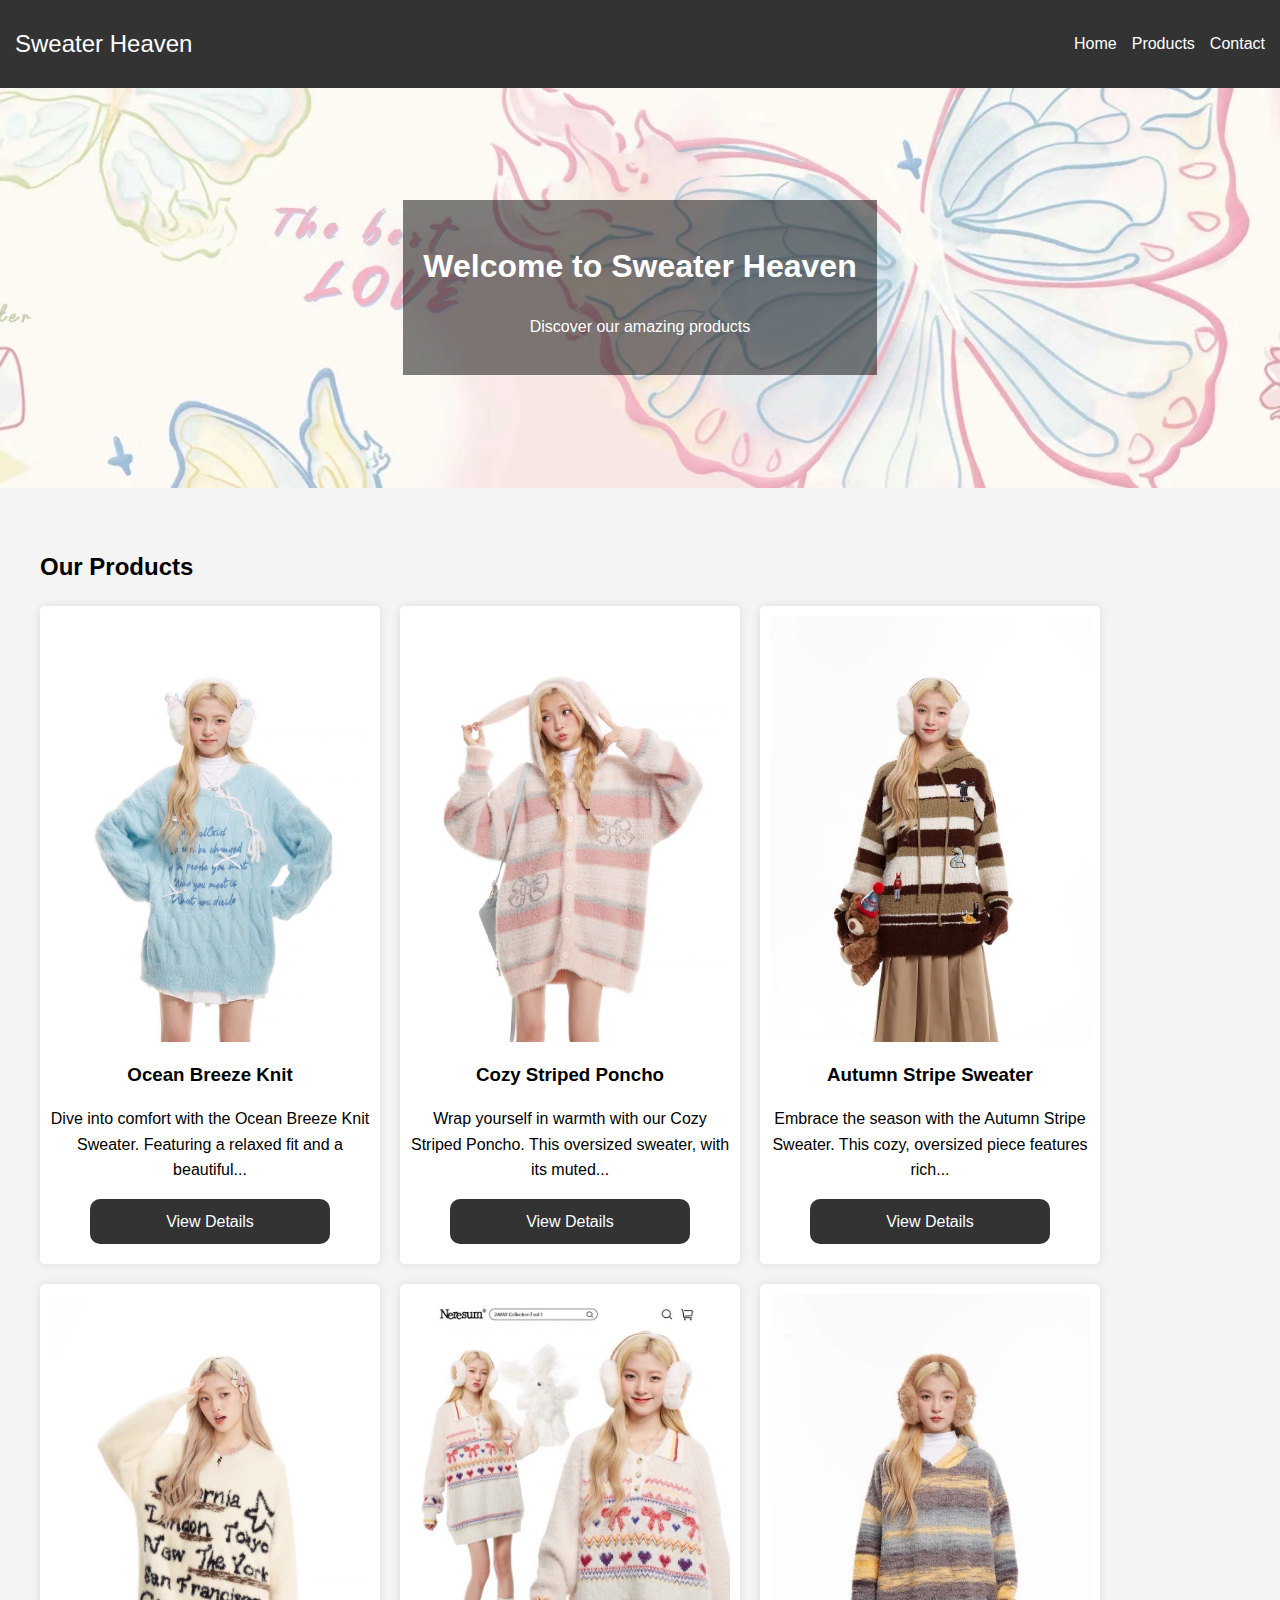
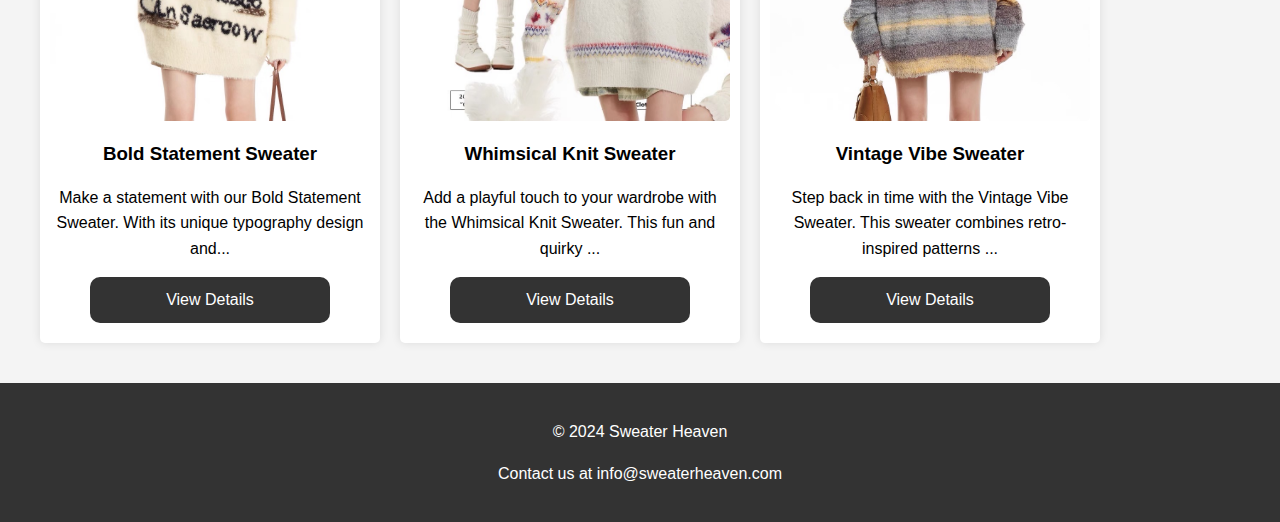
<file: index.html>
<!DOCTYPE html>
<html lang="en">
<head>
    <meta charset="UTF-8">
    <meta http-equiv="X-UA-Compatible" content="IE=edge">
    <meta name="viewport" content="width=device-width, initial-scale=1.0">
    <title>Sweater Heaven Websites</title>
    <link rel="stylesheet" href="styles.css">
</head>
<body>

    <!-- Navigation Bar -->
    <nav class="navbar">
        <a href="#" class="logo">Sweater Heaven</a>
        <ul class="nav-links">
            <li><a href="#home">Home</a></li>
            <li><a href="#products">Products</a></li>
            <li><a href="#contact">Contact</a></li>
        </ul>
    </nav>

    <!-- Hero Section -->
    <section class="hero">
        <div class="hero-content">
            <h1>Welcome to Sweater Heaven</h1>
            <p>Discover our amazing products</p>
        </div>
    </section>

    <!-- Body Section: Products -->
    <section id="products" class="products">
        <h2>Our Products</h2>
        <div class="product-list">
            <div class="product-item">
                <img src="product 1.jpg" alt="Ocean Breeze Knit">
                <h3>Ocean Breeze Knit</h3>
                <p>Dive into comfort with the Ocean Breeze Knit Sweater. Featuring a relaxed fit and a beautiful...</p>
                <a href="product1.html" class="btn">View Details</a>
            </div>
            <div class="product-item">
                <img src="product 2.jpg" alt="Cozy Striped Poncho">
                <h3>Cozy Striped Poncho</h3>
                <p>Wrap yourself in warmth with our Cozy Striped Poncho. This oversized sweater, with its muted...</p>
                <a href="product2.html" class="btn">View Details</a>
            </div>
            <div class="product-item">
                <img src="product 3.jpg" alt="Autumn Stripe Sweater">
                <h3>Autumn Stripe Sweater</h3>
                <p>Embrace the season with the Autumn Stripe Sweater. This cozy, oversized piece features rich...</p>
                <a href="product3.html" class="btn">View Details</a>
            </div>
            <div class="product-item">
                <img src="product 4.jpg" alt="Bold Statement Sweater">
                <h3>Bold Statement Sweater</h3>
                <p>Make a statement with our Bold Statement Sweater. With its unique typography design and...</p>
                <a href="product4.html" class="btn">View Details</a>
            </div>
            <div class="product-item">
                <img src="product 5.jpg" alt="Whimsical Knit Sweater">
                <h3>Whimsical Knit Sweater</h3>
                <p>Add a playful touch to your wardrobe with the Whimsical Knit Sweater. This fun and quirky ...</p>
                <a href="product5.html" class="btn">View Details</a>
            </div>
            <div class="product-item">
                <img src="product 6.jpg" alt="Vintage Vibe Sweater">
                <h3>Vintage Vibe Sweater</h3>
                <p>Step back in time with the Vintage Vibe Sweater. This sweater combines retro-inspired patterns ...</p>
                <a href="product6.html" class="btn">View Details</a>
            </div>
        </div>
    </section>

    <!-- Footer Section -->
    <footer class="footer">
        <p>&copy; 2024 Sweater Heaven</p>
        <p>Contact us at info@sweaterheaven.com</p>
    </footer>

</body>
</html>
</file>
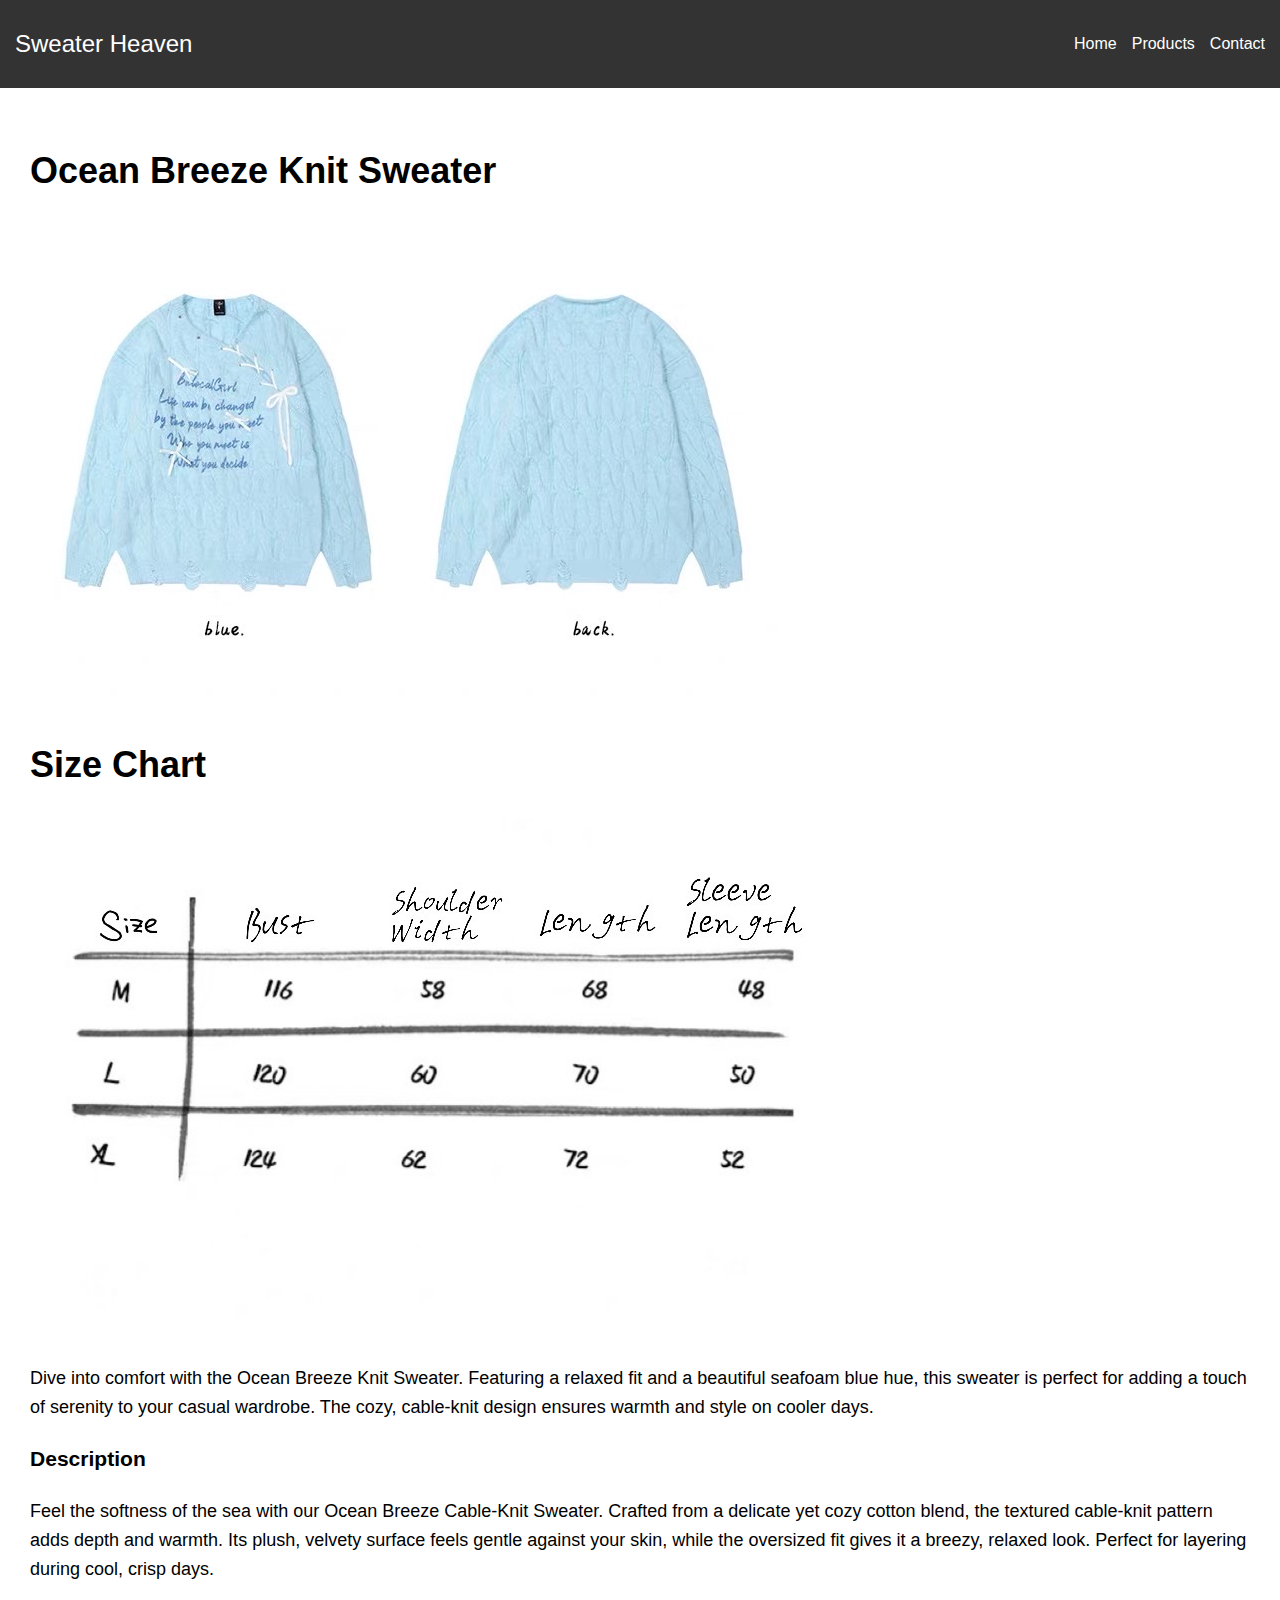
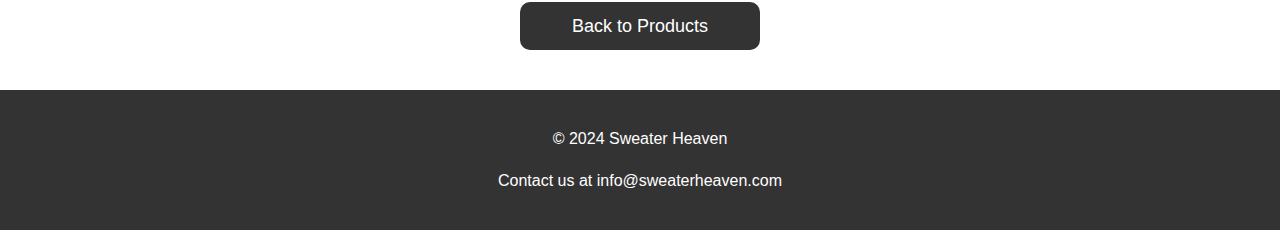
<file: product1.html>
<!DOCTYPE html>
<html lang="en">
<head>
    <meta charset="UTF-8">
    <meta http-equiv="X-UA-Compatible" content="IE=edge">
    <meta name="viewport" content="width=device-width, initial-scale=1.0">
    <title>Product 1 Details</title>
    <link rel="stylesheet" href="styles.css">
</head>
<body>

    <!-- Navigation Bar -->
    <nav class="navbar">
        <a href="index.html" class="logo">Sweater Heaven</a>
        <ul class="nav-links">
            <li><a href="index.html#home">Home</a></li>
            <li><a href="index.html#products">Products</a></li>
            <li><a href="index.html#contact">Contact</a></li>
        </ul>
    </nav>

    <!-- Product Details -->
    <section class="product-details">
        <h1>Ocean Breeze Knit Sweater</h1>
        <img src="detail 1.jpg" alt="Ocean Breeze Knit Sweater">
        <h1>Size Chart</h1>
        <img src="Sizechart.jpg" alt="Size Chart">
        <p>Dive into comfort with the Ocean Breeze Knit Sweater. Featuring a relaxed fit and a beautiful seafoam blue hue, this sweater is perfect for adding a touch of serenity to your casual wardrobe. The cozy, cable-knit design ensures warmth and style on cooler days.</p>
        <h3>Description</h3>
        <p>Feel the softness of the sea with our Ocean Breeze Cable-Knit Sweater. Crafted from a delicate yet cozy cotton blend, the textured cable-knit pattern adds depth and warmth. Its plush, velvety surface feels gentle against your skin, while the oversized fit gives it a breezy, relaxed look. Perfect for layering during cool, crisp days.</p>
        <a href="index.html" class="btn">Back to Products</a>
    </section>

    <!-- Footer Section -->
    <footer class="footer">
        <p>&copy; 2024 Sweater Heaven</p>
        <p>Contact us at info@sweaterheaven.com</p>
    </footer>

</body>
</html>
</file>
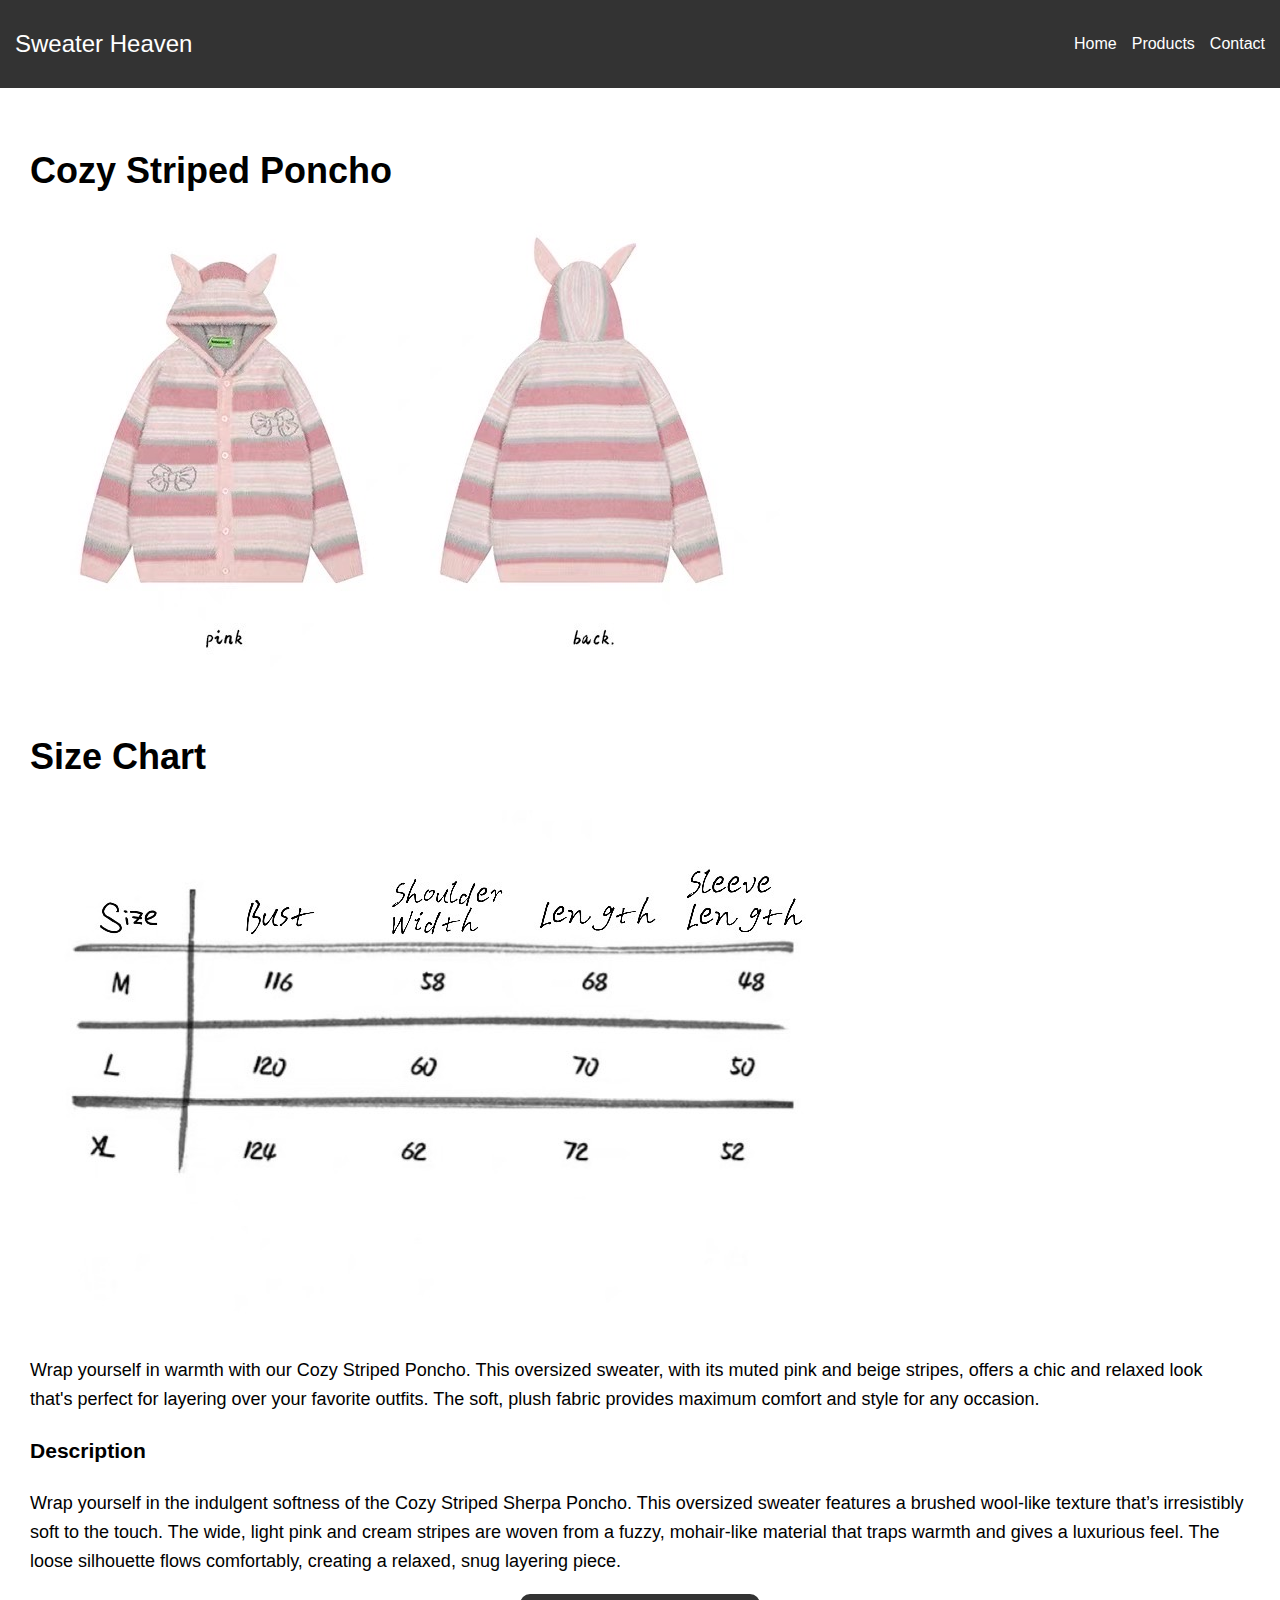
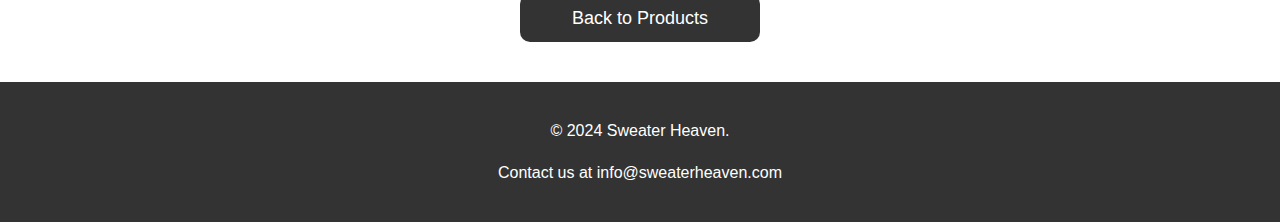
<file: product2.html>
<!DOCTYPE html>
<html lang="en">
<head>
    <meta charset="UTF-8">
    <meta http-equiv="X-UA-Compatible" content="IE=edge">
    <meta name="viewport" content="width=device-width, initial-scale=1.0">
    <title>Product 1 Details</title>
    <link rel="stylesheet" href="styles.css">
</head>
<body>

    <!-- Navigation Bar -->
    <nav class="navbar">
        <a href="index.html" class="logo">Sweater Heaven</a>
        <ul class="nav-links">
            <li><a href="index.html#home">Home</a></li>
            <li><a href="index.html#products">Products</a></li>
            <li><a href="index.html#contact">Contact</a></li>
        </ul>
    </nav>

    <!-- Product Details -->
    <section class="product-details">
        <h1>Cozy Striped Poncho</h1>
        <img src="detail 2.jpg" alt="Cozy Striped Poncho">
        <h1>Size Chart</h1>
        <img src="Sizechart.jpg" alt="Size Chart">
        <p>Wrap yourself in warmth with our Cozy Striped Poncho. This oversized sweater, with its muted pink and beige stripes, offers a chic and relaxed look that's perfect for layering over your favorite outfits. The soft, plush fabric provides maximum comfort and style for any occasion.</p>
        <h3>Description</h3>
        <p>Wrap yourself in the indulgent softness of the Cozy Striped Sherpa Poncho. This oversized sweater features a brushed wool-like texture that’s irresistibly soft to the touch. The wide, light pink and cream stripes are woven from a fuzzy, mohair-like material that traps warmth and gives a luxurious feel. The loose silhouette flows comfortably, creating a relaxed, snug layering piece.</p>
        <a href="index.html" class="btn">Back to Products</a>
    </section>

    <!-- Footer Section -->
    <footer class="footer">
        <p>&copy; 2024 Sweater Heaven.</p>
        <p>Contact us at info@sweaterheaven.com</p>
    </footer>

</body>
</html>
</file>
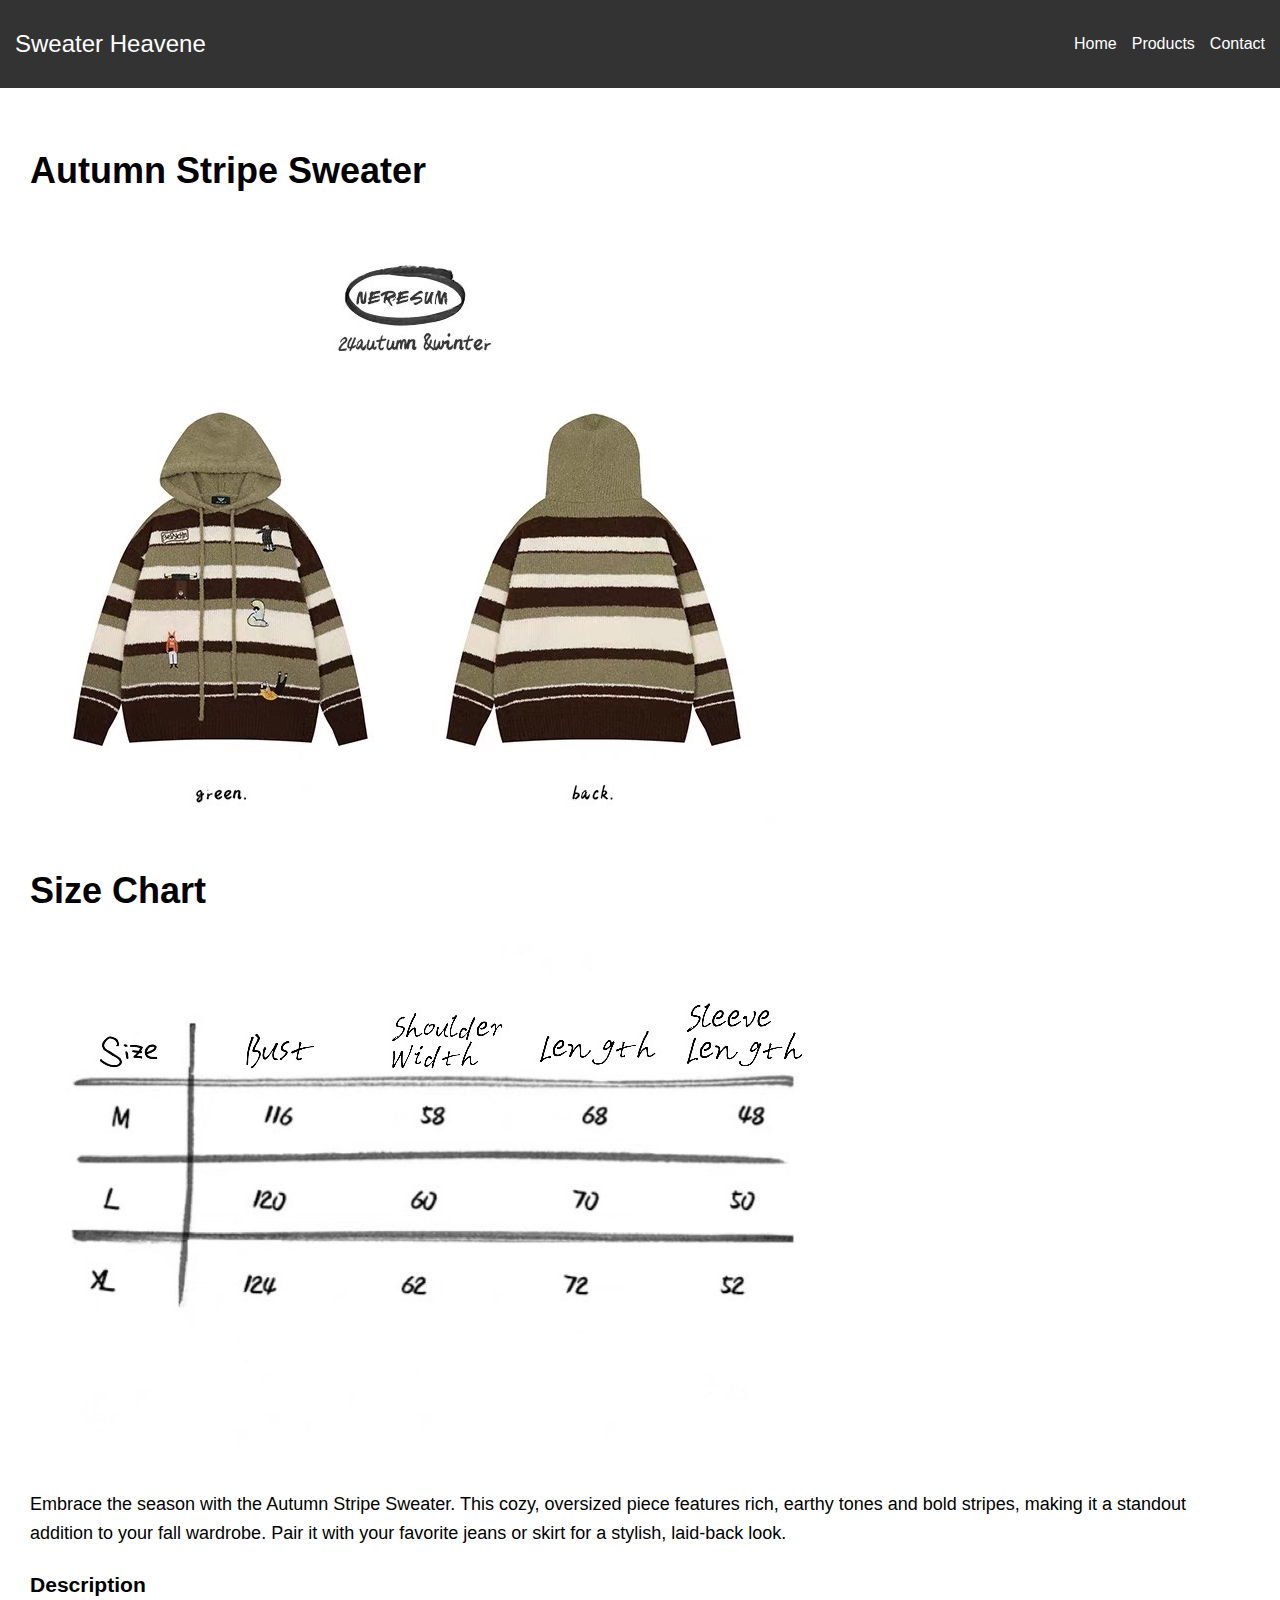
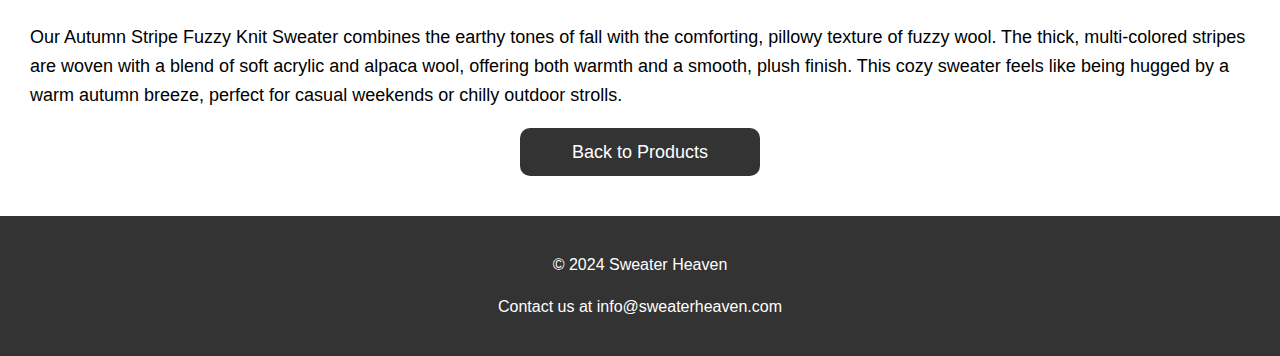
<file: product3.html>
<!DOCTYPE html>
<html lang="en">
<head>
    <meta charset="UTF-8">
    <meta http-equiv="X-UA-Compatible" content="IE=edge">
    <meta name="viewport" content="width=device-width, initial-scale=1.0">
    <title>Product 1 Details</title>
    <link rel="stylesheet" href="styles.css">
</head>
<body>

    <!-- Navigation Bar -->
    <nav class="navbar">
        <a href="index.html" class="logo">Sweater Heavene</a>
        <ul class="nav-links">
            <li><a href="index.html#home">Home</a></li>
            <li><a href="index.html#products">Products</a></li>
            <li><a href="index.html#contact">Contact</a></li>
        </ul>
    </nav>

    <!-- Product Details -->
    <section class="product-details">
        <h1>Autumn Stripe Sweater</h1>
        <img src="detail 3.jpg" alt="Autumn Stripe Sweater">
        <h1>Size Chart</h1>
        <img src="Sizechart.jpg" alt="Size Chart">
        <p>Embrace the season with the Autumn Stripe Sweater. This cozy, oversized piece features rich, earthy tones and bold stripes, making it a standout addition to your fall wardrobe. Pair it with your favorite jeans or skirt for a stylish, laid-back look.</p>
        <h3>Description</h3>
        <p>Our Autumn Stripe Fuzzy Knit Sweater combines the earthy tones of fall with the comforting, pillowy texture of fuzzy wool. The thick, multi-colored stripes are woven with a blend of soft acrylic and alpaca wool, offering both warmth and a smooth, plush finish. This cozy sweater feels like being hugged by a warm autumn breeze, perfect for casual weekends or chilly outdoor strolls.</p>
        <a href="index.html" class="btn">Back to Products</a>
    </section>

    <!-- Footer Section -->
    <footer class="footer">
        <p>&copy; 2024 Sweater Heaven</p>
        <p>Contact us at info@sweaterheaven.com</p>
    </footer>

</body>
</html>
</file>
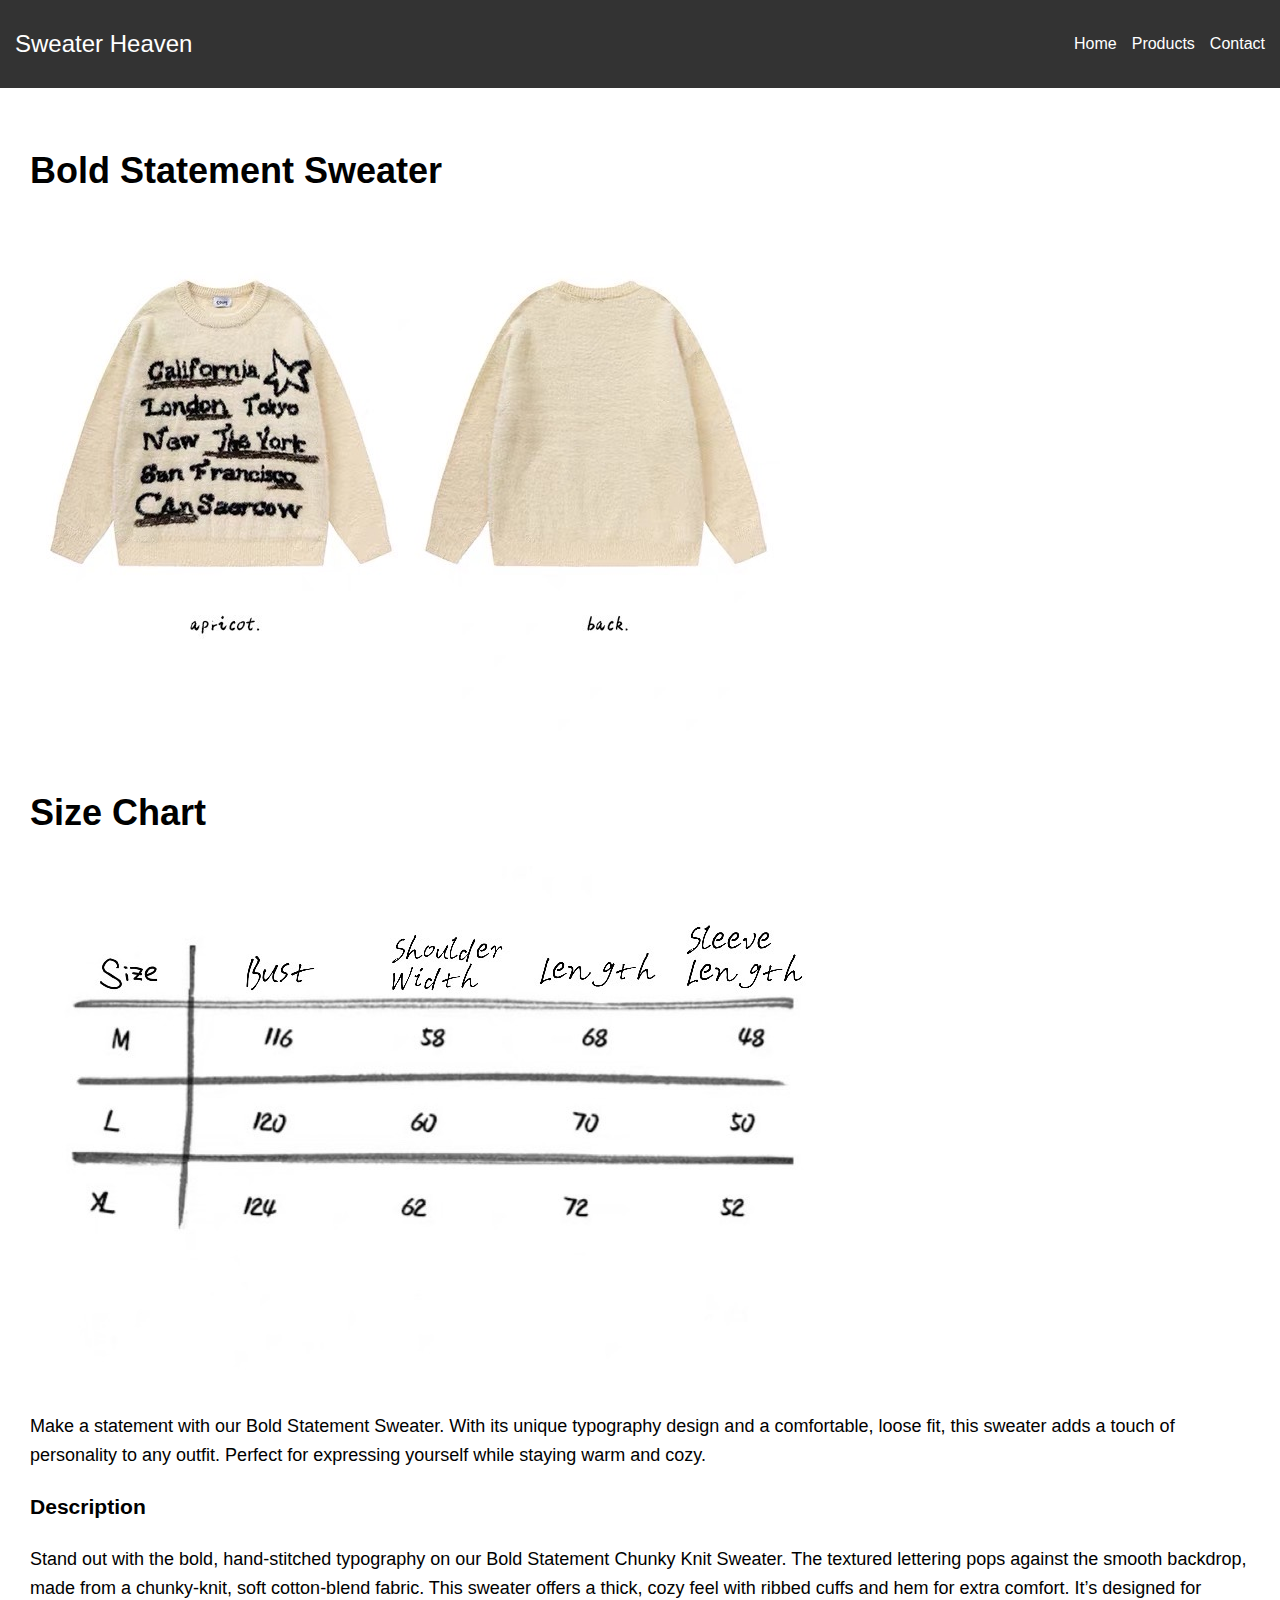
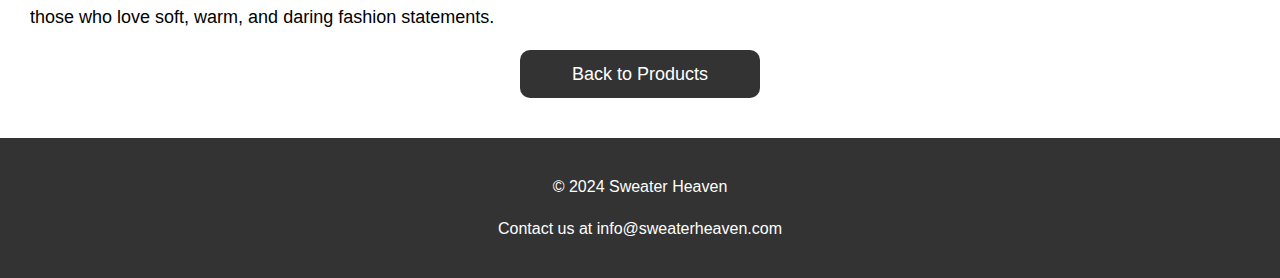
<file: product4.html>
<!DOCTYPE html>
<html lang="en">
<head>
    <meta charset="UTF-8">
    <meta http-equiv="X-UA-Compatible" content="IE=edge">
    <meta name="viewport" content="width=device-width, initial-scale=1.0">
    <title>Product 1 Details</title>
    <link rel="stylesheet" href="styles.css">
</head>
<body>

    <!-- Navigation Bar -->
    <nav class="navbar">
        <a href="index.html" class="logo">Sweater Heaven</a>
        <ul class="nav-links">
            <li><a href="index.html#home">Home</a></li>
            <li><a href="index.html#products">Products</a></li>
            <li><a href="index.html#contact">Contact</a></li>
        </ul>
    </nav>

    <!-- Product Details -->
    <section class="product-details">
        <h1>Bold Statement Sweater</h1>
        <img src="detail 4.jpg" alt="Bold Statement Sweater">
        <h1>Size Chart</h1>
        <img src="Sizechart.jpg" alt="Size Chart">
        <p>Make a statement with our Bold Statement Sweater. With its unique typography design and a comfortable, loose fit, this sweater adds a touch of personality to any outfit. Perfect for expressing yourself while staying warm and cozy.</p>
        <h3>Description</h3>
        <p>Stand out with the bold, hand-stitched typography on our Bold Statement Chunky Knit Sweater. The textured lettering pops against the smooth backdrop, made from a chunky-knit, soft cotton-blend fabric. This sweater offers a thick, cozy feel with ribbed cuffs and hem for extra comfort. It’s designed for those who love soft, warm, and daring fashion statements.</p>
        <a href="index.html" class="btn">Back to Products</a>
    </section>

    <!-- Footer Section -->
    <footer class="footer">
        <p>&copy; 2024 Sweater Heaven</p>
        <p>Contact us at info@sweaterheaven.com</p>
    </footer>

</body>
</html>
</file>
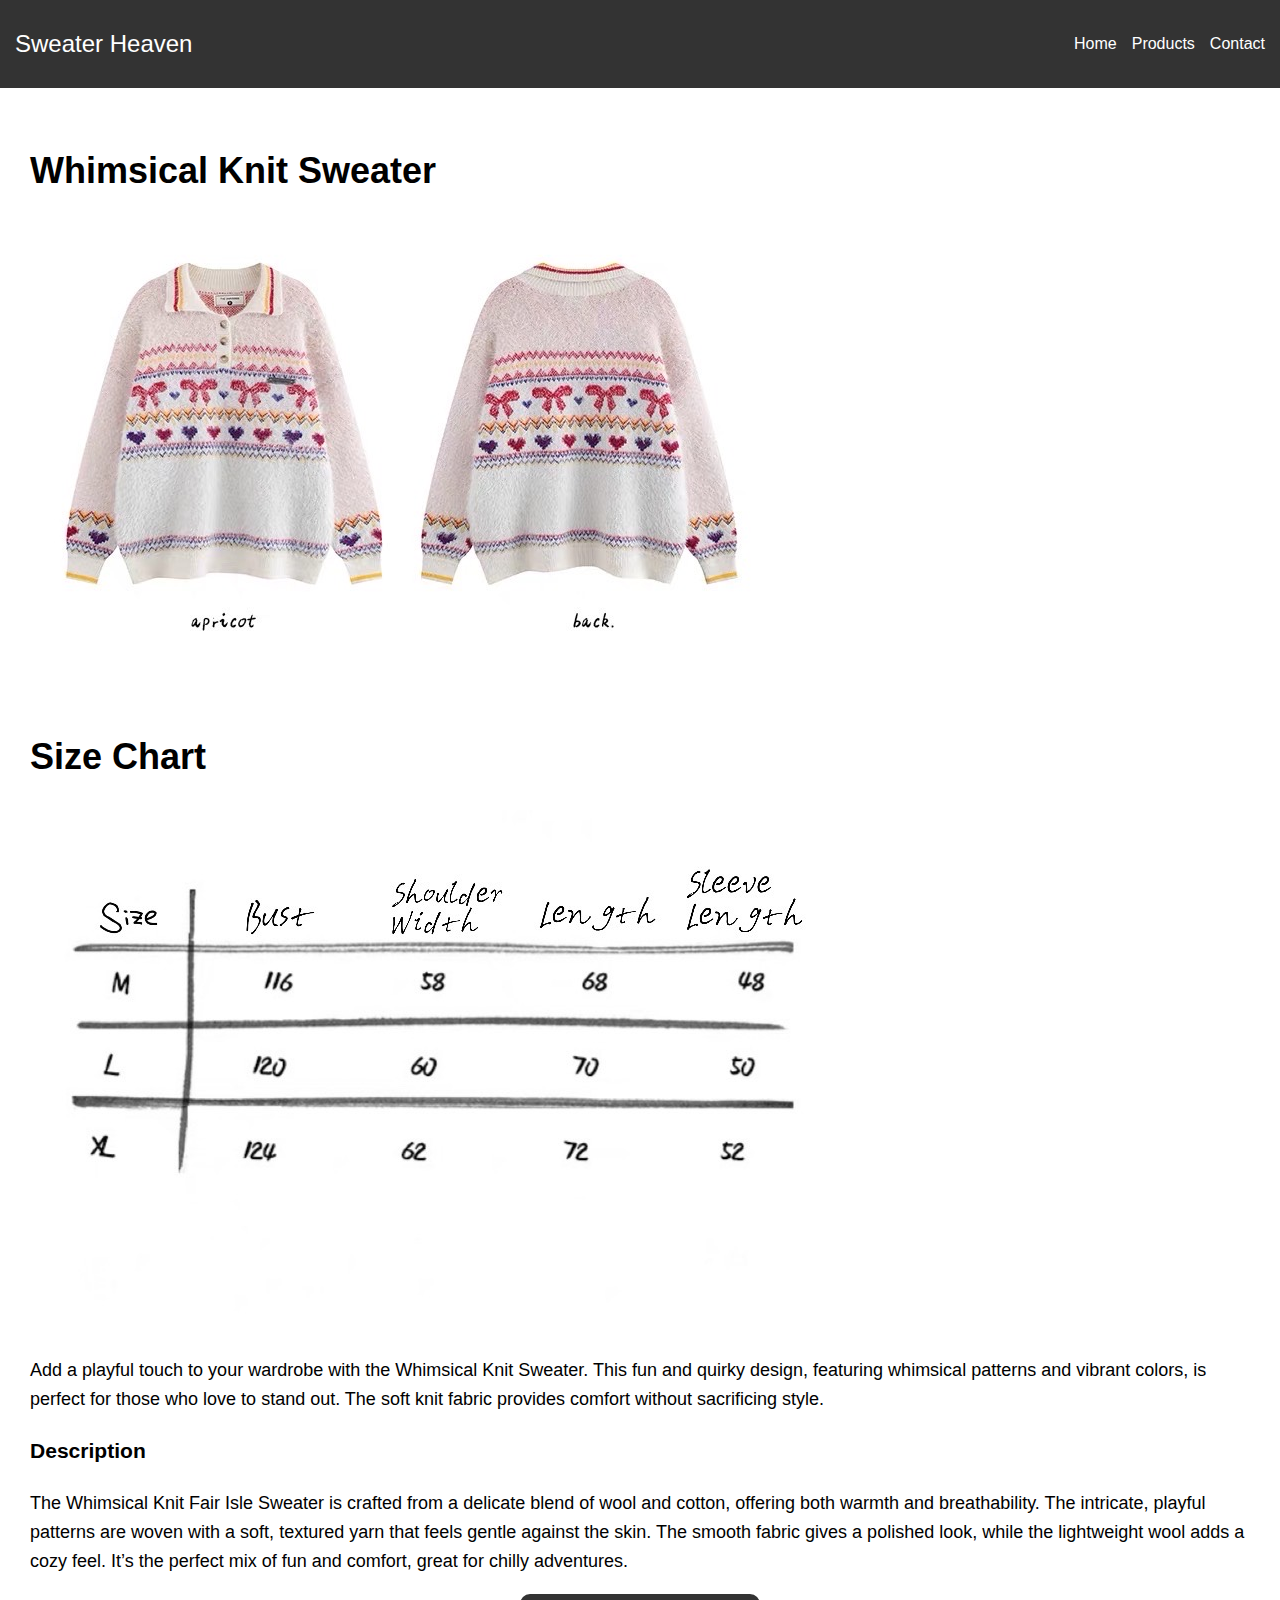
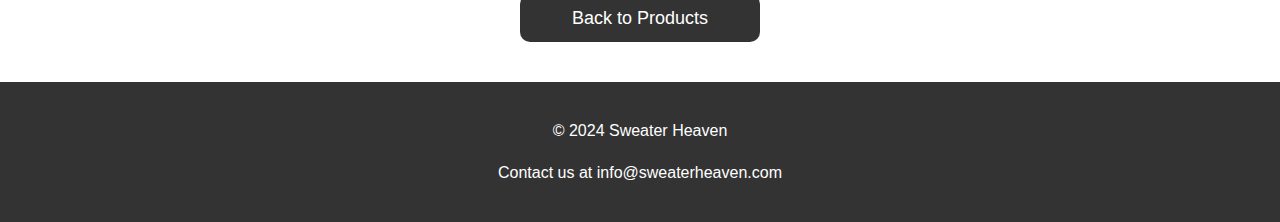
<file: product5.html>
<!DOCTYPE html>
<html lang="en">
<head>
    <meta charset="UTF-8">
    <meta http-equiv="X-UA-Compatible" content="IE=edge">
    <meta name="viewport" content="width=device-width, initial-scale=1.0">
    <title>Product 1 Details</title>
    <link rel="stylesheet" href="styles.css">
</head>
<body>

    <!-- Navigation Bar -->
    <nav class="navbar">
        <a href="index.html" class="logo">Sweater Heaven</a>
        <ul class="nav-links">
            <li><a href="index.html#home">Home</a></li>
            <li><a href="index.html#products">Products</a></li>
            <li><a href="index.html#contact">Contact</a></li>
        </ul>
    </nav>

    <!-- Product Details -->
    <section class="product-details">
        <h1>Whimsical Knit Sweater</h1>
        <img src="detail 5.jpg" alt="Whimsical Knit Sweater">
        <h1>Size Chart</h1>
        <img src="Sizechart.jpg" alt="Size Chart">
        <p>Add a playful touch to your wardrobe with the Whimsical Knit Sweater. This fun and quirky design, featuring whimsical patterns and vibrant colors, is perfect for those who love to stand out. The soft knit fabric provides comfort without sacrificing style.</p>
        <h3>Description</h3>
        <p>The Whimsical Knit Fair Isle Sweater is crafted from a delicate blend of wool and cotton, offering both warmth and breathability. The intricate, playful patterns are woven with a soft, textured yarn that feels gentle against the skin. The smooth fabric gives a polished look, while the lightweight wool adds a cozy feel. It’s the perfect mix of fun and comfort, great for chilly adventures.</p>
        <a href="index.html" class="btn">Back to Products</a>
    </section>

    <!-- Footer Section -->
    <footer class="footer">
        <p>&copy; 2024 Sweater Heaven</p>
        <p>Contact us at info@sweaterheaven.com</p>
    </footer>

</body>
</html>
</file>
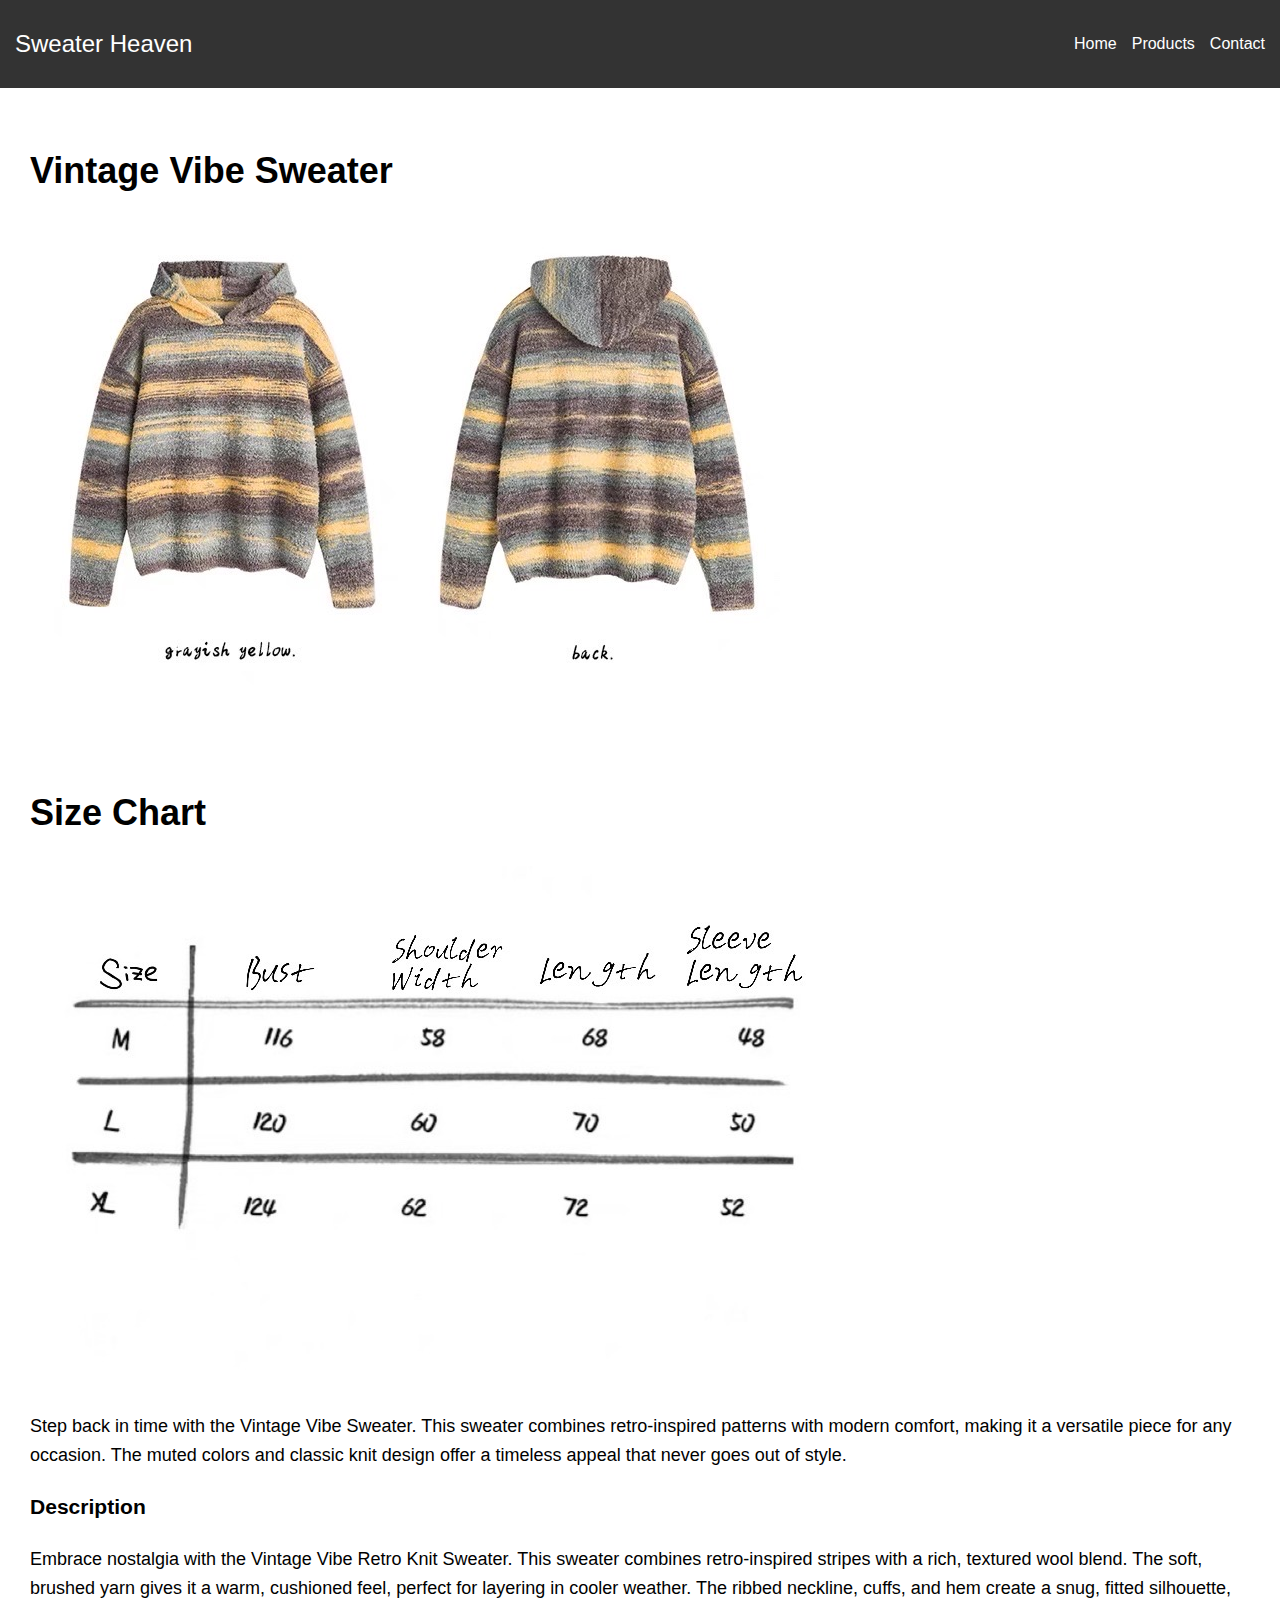
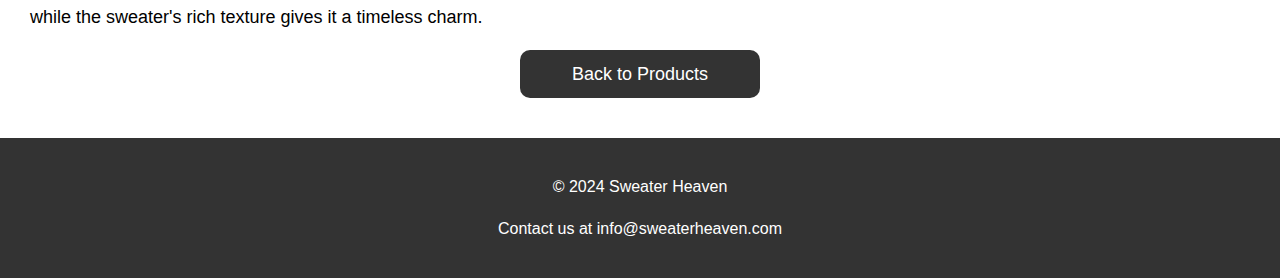
<file: product6.html>
<!DOCTYPE html>
<html lang="en">
<head>
    <meta charset="UTF-8">
    <meta http-equiv="X-UA-Compatible" content="IE=edge">
    <meta name="viewport" content="width=device-width, initial-scale=1.0">
    <title>Product 1 Details</title>
    <link rel="stylesheet" href="styles.css">
</head>
<body>

    <!-- Navigation Bar -->
    <nav class="navbar">
        <a href="index.html" class="logo">Sweater Heaven</a>
        <ul class="nav-links">
            <li><a href="index.html#home">Home</a></li>
            <li><a href="index.html#products">Products</a></li>
            <li><a href="index.html#contact">Contact</a></li>
        </ul>
    </nav>

    <!-- Product Details -->
    <section class="product-details">
        <h1>Vintage Vibe Sweater</h1>
        <img src="detail 6.jpg" alt="Vintage Vibe Sweater">
        <h1>Size Chart</h1>
        <img src="Sizechart.jpg" alt="Size Chart">
        <p>Step back in time with the Vintage Vibe Sweater. This sweater combines retro-inspired patterns with modern comfort, making it a versatile piece for any occasion. The muted colors and classic knit design offer a timeless appeal that never goes out of style.</p>
        <h3>Description</h3>
        <p>Embrace nostalgia with the Vintage Vibe Retro Knit Sweater. This sweater combines retro-inspired stripes with a rich, textured wool blend. The soft, brushed yarn gives it a warm, cushioned feel, perfect for layering in cooler weather. The ribbed neckline, cuffs, and hem create a snug, fitted silhouette, while the sweater's rich texture gives it a timeless charm.</p>
        <a href="index.html" class="btn">Back to Products</a>
    </section>

    <!-- Footer Section -->
    <footer class="footer">
        <p>&copy; 2024 Sweater Heaven</p>
        <p>Contact us at info@sweaterheaven.com</p>
    </footer>

</body>
</html>
</file>
<file: styles.css>
/* General Styles */
body {
    margin: 0;
    font-family: Arial, sans-serif;
    line-height: 1.6;
}

/* Navigation Bar */
.navbar {
    display: flex;
    justify-content: space-between;
    align-items: center;
    padding: 15px;
    background-color: #333;
    color: #fff;
}

.navbar .logo {
    color: #fff;
    text-decoration: none;
    font-size: 24px;
}

.navbar .nav-links {
    list-style: none;
    display: flex;
    gap: 15px;
}

.navbar .nav-links a {
    color: #fff;
    text-decoration: none;
}

/* Hero Section */
.hero {
    background-image: url('background.jpg');
    background-size: cover;
    background-position: center;
    height: 400px;
    color: #fff;
    display: flex;
    align-items: center;
    justify-content: center;
    text-align: center;
}

.hero-content {
    background-color: rgba(0, 0, 0, 0.5);
    padding: 20px;
}

/* Products Section */
.products {
    padding: 40px;
    background-color: #f4f4f4;
}

.product-list {
    display: flex;
    gap: 20px;
    flex-wrap: wrap;
}

.product-item {
    background-color: #fff;
    padding: 10px;
    border-radius: 5px;
    box-shadow: 0 0 10px rgba(0, 0, 0, 0.1);
    width: 320px;
    text-align: center;
}

.product-item img {
    max-width: 100%;
    height: auto;
    border-radius: 5px;
}

.product-item h3 {
    margin: 10px 0;
}

.btn {
    display: inline-block;
    margin-top: 10px;
    padding: 10px 20px;
    background-color: #333;
    color: #fff;
    text-decoration: none;
    border-radius: 10px;

    display:flex;
    flex-direction: column;
    align-items: center;
    width: 200px;
    margin:10px auto;
    
}

.product-details{
max-width: 100%;
margin:auto;
padding:30px;
font-size: 18px;

}
/* Footer */
.footer {
    padding: 20px;
    text-align: center;
    background-color: #333;
    color: #fff;
}
</file>
